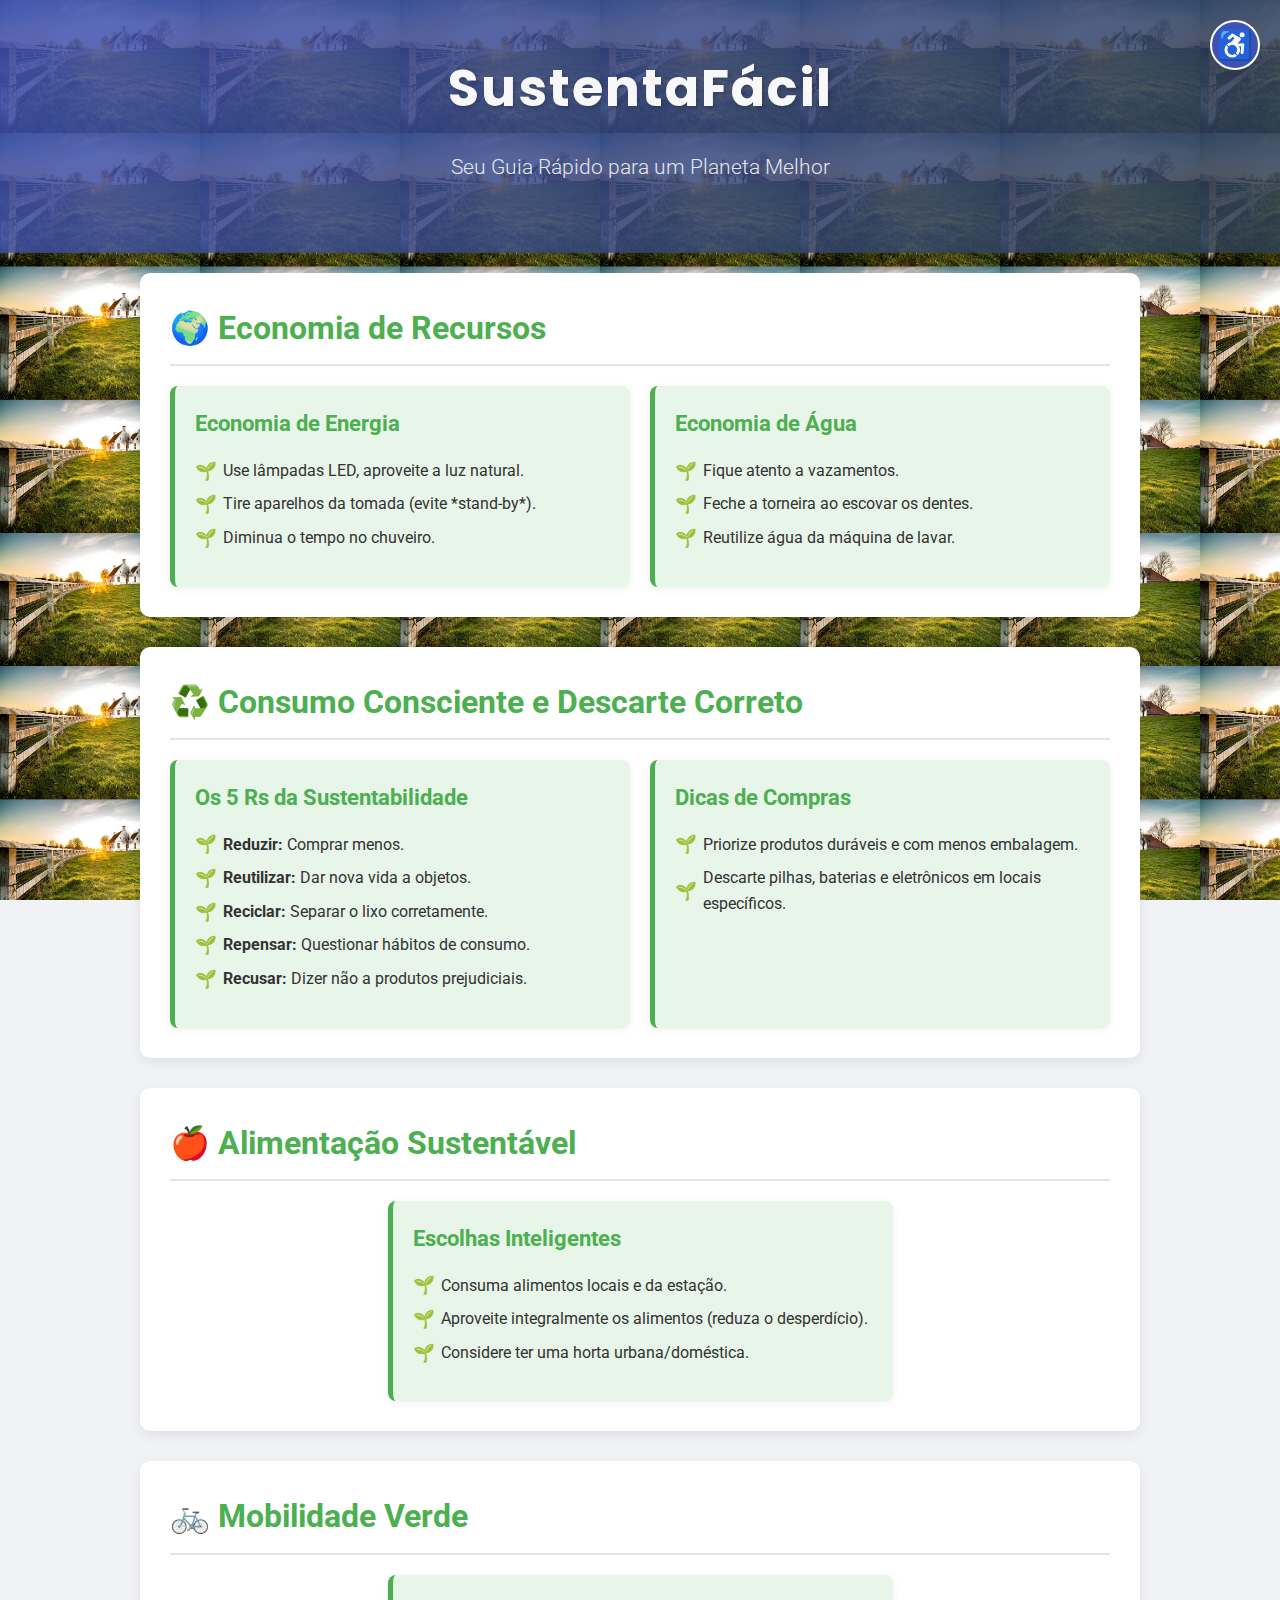
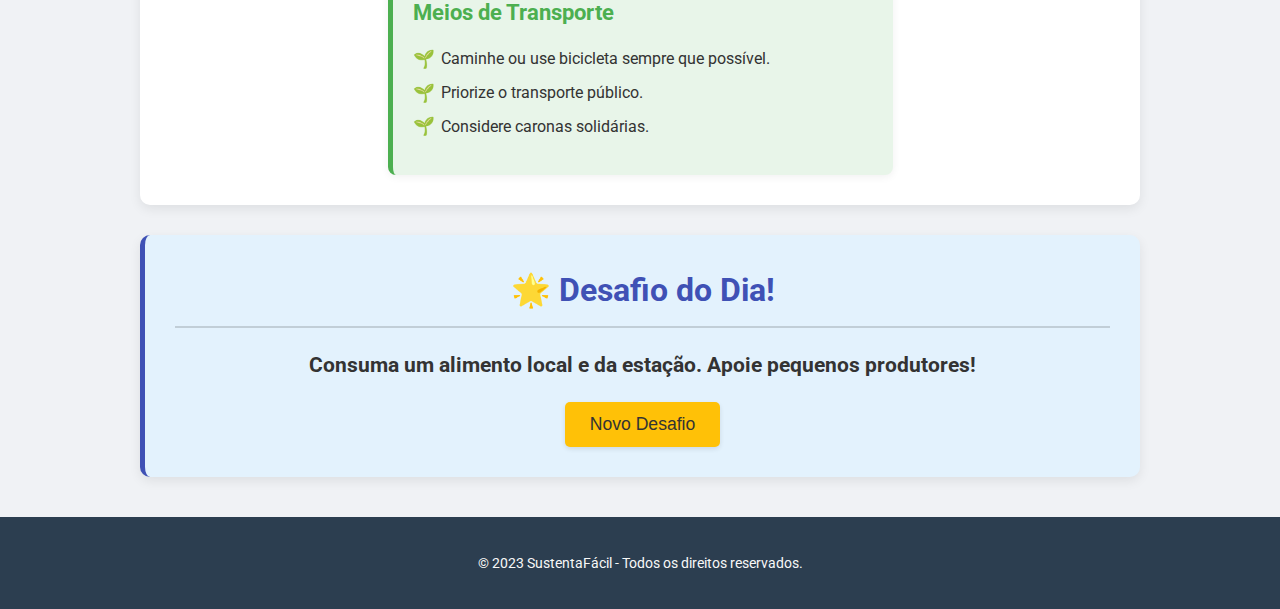
<file: agrinho-main/fabio/index.html>
<!DOCTYPE html>
<html lang="pt-BR">
<head>
    <meta charset="UTF-8">
    <meta name="viewport" content="width=device-width, initial-scale=1.0">
    <title>SustentaFácil - Guia de Boas Práticas Ambientais</title>
    <!-- Google Fonts: Poppins para títulos e Roboto para corpo do texto -->
    <link rel="preconnect" href="https://fonts.googleapis.com">
    <link rel="preconnect" href="https://fonts.gstatic.com" crossorigin>
    <link href="https://fonts.googleapis.com/css2?family=Poppins:wght@300;400;600;700&family=Roboto:wght@300;400;500;700&display=swap" rel="stylesheet">
    
    <!-- Meta descrição para SEO -->
    <meta name="description" content="Guia rápido e fácil para boas práticas ambientais, com dicas de economia de recursos, consumo consciente, alimentação sustentável e mobilidade verde.">
    <!-- Opcional: Adicione um favicon.ico para melhorar a identidade visual do site -->
    <link rel="icon" href="favicon.ico" type="image/x-icon">

    <style>
        /*
         * style.css - SustentaFácil
         * Versão: 2.0
         * Descrição: Estilos aprimorados para o guia de boas práticas ambientais.
         */

        /* --- 1. Variáveis CSS (Custom Properties) --- */
        /* Definem a paleta de cores, espaçamentos, sombras e transições de forma centralizada. */
        :root {
            /* Paleta de Cores Primárias */
            --color-primary: #3F51B5; /* Azul Escuro / Azul Indigo (para destaque principal) */
            --color-secondary: #4CAF50; /* Verde Médio (para o tema sustentável) */
            --color-accent: #FFC107; /* Amarelo Âmbar (para botões de ação e alerta) */
            --color-text-dark: #333333; /* Texto principal escuro */
            --color-text-light: #F8F8F8; /* Texto claro (em fundos escuros) */

            /* Cores de Fundo */
            --bg-body: #F0F2F5; /* Cinza claro suave para o fundo geral */
            --bg-header-gradient-start: rgba(63, 81, 181, 0.85); /* Início do gradiente do header */
            --bg-header-gradient-end: rgba(44, 62, 80, 0.85); /* Fim do gradiente do header */
            --bg-module: #FFFFFF; /* Fundo dos módulos */
            --bg-tip-card: #E8F5E9; /* Fundo levemente verde para cards */
            --bg-challenge-day: #E3F2FD; /* Fundo levemente azul para desafio */
            --bg-footer: #2C3E50; /* Cinza escuro azulado para o footer */
            --bg-accessibility-panel-section: rgba(255, 255, 255, 0.1); /* Fundo transparente para seções do painel */

            /* Cores de Borda/Linha */
            --border-light: 2px solid rgba(0, 0, 0, 0.1); /* Borda geral suave */
            --border-accent-light: 1px solid rgba(255, 255, 255, 0.2); /* Borda clara para elementos escuros */

            /* Sombras */
            --shadow-light: 0 4px 12px rgba(0, 0, 0, 0.08); /* Sombra mais suave para módulos */
            --shadow-medium: 0 8px 20px rgba(0, 0, 0, 0.12); /* Sombra para o header e botão flutuante */
            --shadow-card: 0 2px 8px rgba(0, 0, 0, 0.06); /* Sombra para cards */
            --shadow-inset: inset 0 1px 3px rgba(0, 0, 0, 0.2); /* Sombra interna para seções do painel */

            /* Espaçamento */
            --spacing-xs: 5px;
            --spacing-sm: 10px;
            --spacing-md: 20px;
            --spacing-lg: 30px;
            --spacing-xl: 40px;
            --padding-header: 3rem 0; /* Padding maior para o header */

            /* Bordas */
            --border-radius-base: 10px;
            --border-radius-card: 8px;
            --border-radius-button: 5px;
            --border-radius-circle: 50%;

            /* Transições */
            --transition-fast: 0.2s ease;
            --transition-normal: 0.3s ease-in-out; /* Adicionado ease-in-out para suavidade */
            --transition-transform: 0.1s ease; /* Transição para efeitos de clique/transform */
        }

        /* --- 2. Modo de Alto Contraste (Cores Neon para Acessibilidade) --- */
        /* Redefine as variáveis para o tema de alto contraste. */
        body.high-contrast {
            --color-primary: #00FFFF; /* Ciano Neon */
            --color-secondary: #FF00FF; /* Magenta Neon */
            --color-accent: #FFFF00; /* Amarelo Neon */
            --color-text-dark: #FFFFFF;
            --color-text-light: #000000;

            --bg-body: #000000;
            --bg-header-gradient-start: #000000;
            --bg-header-gradient-end: #000000;
            --bg-module: #1A1A1A;
            --bg-tip-card: #000000;
            --bg-challenge-day: #1A1A1A;
            --bg-footer: #1A1A1A;
            --bg-accessibility-panel-section: #000000;

            --border-light: 2px solid #666666;
            --border-accent-light: 1px solid #00FFFF; /* Borda ciano neon */

            --shadow-light: none; /* Remover sombras em alto contraste */
            --shadow-medium: none;
            --shadow-card: none;
            --shadow-inset: none;

            /* Ícone alternativo para alto contraste */
            .tip-card ul li::before {
                content: '⚡';
            }
        }

        /* --- 3. Estilos Gerais do Corpo --- */
        body {
            font-family: 'Roboto', sans-serif; /* Fonte para o corpo do texto */
            margin: 0;
            padding: 0;
            background-color: var(--bg-body);
            background-image: url('campo.avif'); /* Exemplo de padrão sutil */
            background-size: 200px;
            background-attachment: fixed;
            color: var(--color-text-dark);
            line-height: 1.6;
            font-size: 100%; /* Base para 1em = 16px */
            transition: font-size var(--transition-fast), background-color var(--transition-normal), color var(--transition-normal);
        }

        /* --- 4. Estilos do Cabeçalho (Header) --- */
        header {
            background-image: linear-gradient(135deg, var(--bg-header-gradient-start), var(--bg-header-gradient-end)), url('https://placehold.co/1200x400/3F51B5/FFFFFF?text=Header+Image'); /* Imagem e gradiente */
            background-size: cover; /* A imagem e o gradiente cobrem a área */
            background-repeat: no-repeat;
            background-position: center center;
            color: var(--color-text-light);
            padding: var(--padding-header);
            text-align: center;
            box-shadow: var(--shadow-medium);
            transition: background-image var(--transition-normal), color var(--transition-normal);
        }

        header h1 {
            font-family: 'Poppins', sans-serif; /* Fonte Poppins para o título principal */
            font-weight: 700;
            font-size: 3.2em;
            letter-spacing: 2px;
            margin: 0;
            text-shadow: 2px 2px 4px rgba(0, 0, 0, 0.2); /* Sutil sombra no texto do título */
        }

        header p {
            font-family: 'Roboto', sans-serif; /* Fonte Roboto para o subtítulo */
            font-weight: 300;
            font-size: 1.3em;
            opacity: 0.9;
        }

        /* --- 5. Estilos da Área Principal (Main) --- */
        main {
            max-width: 1000px;
            margin: var(--spacing-md) auto; /* 20px de margem superior/inferior */
            padding: 0 var(--spacing-md); /* 20px de padding nas laterais */
        }

        /* --- 6. Estilos dos Módulos de Conteúdo (.module) --- */
        .module {
            background-color: var(--bg-module);
            border-radius: var(--border-radius-base);
            box-shadow: var(--shadow-light);
            margin-bottom: var(--spacing-lg); /* 30px de margem inferior */
            padding: var(--spacing-lg); /* 30px de padding */
            transition: transform var(--transition-normal), box-shadow var(--transition-normal), background-color var(--transition-normal), color var(--transition-normal);
        }

        .module:hover {
            transform: translateY(-3px); /* Leve levantamento ao passar o mouse */
            box-shadow: 0 6px 16px rgba(0, 0, 0, 0.1); /* Sombra um pouco maior no hover */
        }

        .module h2 {
            color: var(--color-secondary);
            font-size: 2em;
            margin-top: 0;
            border-bottom: var(--border-light); /* Borda suave */
            padding-bottom: var(--spacing-sm); /* 10px */
            margin-bottom: var(--spacing-md); /* 20px */
            transition: color var(--transition-normal), border-bottom-color var(--transition-normal);
        }

        /* --- 7. Estilos do Container de Dicas (.tip-container) --- */
        .tip-container {
            display: flex;
            flex-wrap: wrap;
            gap: var(--spacing-md); /* 20px de espaçamento entre os cartões */
            justify-content: center;
        }

        /* --- 8. Estilos dos Cartões de Dicas (.tip-card) --- */
        .tip-card {
            background-color: var(--bg-tip-card);
            border-left: 5px solid var(--color-secondary); /* Borda lateral verde */
            border-radius: var(--border-radius-card); /* 8px */
            padding: var(--spacing-md); /* 20px */
            flex: 1;
            min-width: 280px;
            max-width: calc(50% - var(--spacing-sm)); /* Para duas colunas com 20px de gap */
            box-shadow: var(--shadow-card);
            transition: transform var(--transition-normal), box-shadow var(--transition-normal), background-color var(--transition-normal), border-left-color var(--transition-normal);
        }

        .tip-card:hover {
            transform: translateY(-2px);
            box-shadow: 0 4px 12px rgba(0, 0, 0, 0.1);
            border-left-color: var(--color-primary); /* Destaca a borda para azul no hover */
        }

        .tip-card h3 {
            color: var(--color-secondary);
            margin-top: 0;
            font-size: 1.4em;
            margin-bottom: 15px;
            transition: color var(--transition-normal);
        }

        .tip-card ul {
            list-style-type: none;
            padding: 0;
        }

        .tip-card ul li {
            margin-bottom: 8px;
            position: relative;
            padding-left: 28px; /* Aumentado para melhor espaçamento do ícone */
        }

        .tip-card ul li::before {
            content: '🌱'; /* Ícone de planta */
            position: absolute;
            left: 0;
            top: 50%; /* Alinhamento vertical */
            transform: translateY(-50%); /* Centraliza verticalmente */
            font-size: 1.1em;
            color: var(--color-secondary);
            transition: color var(--transition-normal);
        }

        /* --- 9. Estilos da Seção Desafio do Dia (#desafio-do-dia) --- */
        #desafio-do-dia {
            text-align: center;
            background-color: var(--bg-challenge-day);
            border-left: 5px solid var(--color-primary); /* Borda lateral azul */
            color: var(--color-text-dark);
            padding: var(--spacing-lg); /* 30px */
            border-radius: var(--border-radius-base);
            box-shadow: var(--shadow-light);
            transition: background-color var(--transition-normal), border-left-color var(--transition-normal), color var(--transition-normal), box-shadow var(--transition-normal);
        }

        #desafio-do-dia h2 {
            color: var(--color-primary);
            border-bottom: 2px solid rgba(0, 0, 0, 0.15); /* Borda mais visível */
            padding-bottom: var(--spacing-sm); /* 10px */
            margin-bottom: var(--spacing-md); /* 20px */
            transition: color var(--transition-normal), border-bottom-color var(--transition-normal);
        }

        #daily-challenge {
            font-size: 1.3em;
            margin-bottom: var(--spacing-md); /* 20px */
            font-weight: bold;
        }

        #get-challenge-btn {
            background-color: var(--color-accent); /* Botão com cor de destaque (amarelo) */
            color: var(--color-text-dark); /* Texto escuro no botão amarelo */
            border: none;
            padding: 12px 25px;
            border-radius: var(--border-radius-button);
            font-size: 1.1em;
            cursor: pointer;
            box-shadow: 0 2px 5px rgba(0, 0, 0, 0.1); /* Sombra para o botão */
            transition: background-color var(--transition-normal), transform var(--transition-transform), box-shadow var(--transition-normal);
        }

        #get-challenge-btn:hover {
            background-color: #e0a800; /* Tom mais escuro do amarelo */
            transform: translateY(-2px); /* Leve levantamento */
            box-shadow: 0 4px 8px rgba(0, 0, 0, 0.2);
        }

        #get-challenge-btn:active {
            transform: translateY(1px); /* Efeito de "apertar" */
        }

        /* --- 10. Estilos do Rodapé (Footer) --- */
        footer {
            text-align: center;
            padding: var(--spacing-md); /* 20px */
            margin-top: var(--spacing-xl); /* 40px */
            background-color: var(--bg-footer);
            color: var(--color-text-light);
            font-size: 0.9em;
            transition: background-color var(--transition-normal), color var(--transition-normal);
        }

        /* --- 11. Estilos da Aba de Acessibilidade --- */

        /* Botão de Acessibilidade Flutuante */
        #accessibility-btn {
            position: fixed;
            top: var(--spacing-md); /* 20px */
            right: var(--spacing-md); /* 20px */
            background-color: var(--color-primary); /* Usa a cor primária */
            color: white;
            border: 2px solid white; /* Borda para destaque */
            border-radius: var(--border-radius-circle); /* 50% */
            width: 50px;
            height: 50px;
            font-size: 1.8em;
            display: flex;
            justify-content: center;
            align-items: center;
            cursor: pointer;
            box-shadow: var(--shadow-medium); /* Sombra mais pronunciada */
            z-index: 1000;
            transition: background-color var(--transition-normal), transform var(--transition-transform), box-shadow var(--transition-normal);
        }

        #accessibility-btn:hover {
            background-color: #303F9F; /* Tom mais escuro do azul primário */
            transform: scale(1.05); /* Pequeno zoom no hover */
            box-shadow: 0 8px 16px rgba(0, 0, 0, 0.3);
        }

        #accessibility-btn:active {
            transform: scale(0.95); /* Efeito de "apertar" */
        }

        /* Painel de Acessibilidade */
        #accessibility-panel {
            position: fixed;
            top: 0;
            right: -300px; /* Escondido fora da tela */
            width: 280px;
            height: 100%;
            background-color: var(--bg-footer); /* Fundo cinza escuro para o painel */
            color: var(--color-text-light);
            box-shadow: -4px 0 10px rgba(0, 0, 0, 0.3);
            z-index: 1001;
            padding: var(--spacing-md); /* 20px */
            box-sizing: border-box;
            transition: right var(--transition-normal);
            display: flex;
            flex-direction: column;
            gap: var(--spacing-md); /* 20px de espaçamento entre seções */
        }

        #accessibility-panel.open {
            right: 0; /* Abre o painel */
        }

        #accessibility-panel h3 {
            margin-top: 0;
            font-size: 1.5em;
            color: var(--color-secondary); /* Verde para o título do painel */
            text-align: center;
            margin-bottom: 15px;
        }

        #close-accessibility-btn {
            background: none;
            border: none;
            color: var(--color-text-light);
            font-size: 1.5em;
            position: absolute;
            top: var(--spacing-sm); /* 10px */
            right: var(--spacing-sm); /* 10px */
            cursor: pointer;
            transition: color var(--transition-fast);
        }

        #close-accessibility-btn:hover {
            color: var(--color-accent); /* Amarelo no hover para fechar */
        }

        /* Estilos para as seções dentro do painel de acessibilidade */
        .accessibility-section {
            background-color: var(--bg-accessibility-panel-section); /* Fundo sutil transparente */
            border-radius: var(--border-radius-base); /* 10px */
            padding: 15px;
            margin-bottom: var(--spacing-sm); /* 10px */
            box-shadow: var(--shadow-inset); /* Sombra interna */
        }

        .accessibility-section h4 {
            margin-top: 0;
            margin-bottom: 15px;
            color: var(--color-text-light);
            font-size: 1.2em;
            text-align: center;
            border-bottom: var(--border-accent-light); /* Borda clara */
            padding-bottom: var(--spacing-sm); /* 10px */
        }

        .button-group {
            display: flex;
            flex-wrap: wrap;
            gap: var(--spacing-sm); /* 10px */
            justify-content: center;
        }

        .button-group button {
            background-color: var(--color-primary);
            color: var(--color-text-light);
            border: none;
            padding: 10px 15px;
            border-radius: var(--border-radius-button); /* 5px */
            cursor: pointer;
            font-size: 0.95em;
            transition: background-color var(--transition-fast), transform var(--transition-transform);
            flex-grow: 1;
            min-width: 80px;
        }

        .button-group button:hover {
            background-color: #303F9F; /* Tom mais escuro do azul primário */
        }

        .button-group button:active {
            transform: translateY(1px); /* Efeito de "apertar" */
        }

        /* Estilos específicos para os botões de contraste */
        .button-group #high-contrast {
            background-color: var(--color-accent); /* Amarelo para alto contraste */
            color: var(--color-text-dark); /* Texto escuro */
        }

        .button-group #high-contrast:hover {
            background-color: #e0a800; /* Tom mais escuro do amarelo */
        }

        .button-group #normal-contrast {
            background-color: #607D8B; /* Um cinza azulado neutro para contraste normal */
            color: var(--color-text-light);
        }

        .button-group #normal-contrast:hover {
            background-color: #455A64; /* Tom mais escuro do cinza */
        }

        /* --- 12. Classes de Acessibilidade (sr-only) --- */
        /* Oculta visualmente, mas mantém acessível para leitores de tela. */
        .sr-only {
            position: absolute;
            width: 1px;
            height: 1px;
            padding: 0;
            margin: -1px;
            overflow: hidden;
            clip: rect(0, 0, 0, 0);
            white-space: nowrap;
            border-width: 0;
        }

        /* --- 13. Responsividade (Media Queries) --- */
        /* Ajusta o layout para diferentes tamanhos de tela. */
        @media (max-width: 1024px) {
            main {
                max-width: 90%; /* Ajusta a largura máxima para se adequar */
            }
            .tip-card {
                max-width: calc(50% - var(--spacing-sm)); /* Ainda duas colunas, mas com mais espaço relativo */
            }
        }

        @media (max-width: 768px) {
            header h1 {
                font-size: 2.2em;
            }
            header p {
                font-size: 1.1em;
            }
            main {
                padding: 0 var(--spacing-md);
            }
            .tip-card {
                max-width: 100%; /* Cartões empilhados em telas menores */
            }
            .module {
                padding: var(--spacing-md);
            }
            #accessibility-btn {
                width: 45px;
                height: 45px;
                font-size: 1.6em;
                top: var(--spacing-md);
                right: var(--spacing-md);
            }
            #accessibility-panel {
                width: 100%;
                right: -100%;
            }
            #accessibility-panel.open {
                right: 0;
            }
        }

        @media (max-width: 480px) {
            header h1 {
                font-size: 1.8em;
            }
            header p {
                font-size: 1em;
            }
            .module {
                padding: var(--spacing-sm);
            }
            .tip-card {
                padding: var(--spacing-sm);
            }
            #accessibility-btn {
                top: var(--spacing-sm);
                right: var(--spacing-sm);
            }
        }
    </style>
</head>
<body>
    <header>
        <h1>SustentaFácil</h1>
        <p>Seu Guia Rápido para um Planeta Melhor</p>
    </header>

    <main>
        <section class="module" id="economia-de-recursos">
            <h2>🌍 Economia de Recursos</h2>
            <div class="tip-container">
                <article class="tip-card">
                    <h3>Economia de Energia</h3>
                    <ul>
                        <li>Use lâmpadas LED, aproveite a luz natural.</li>
                        <li>Tire aparelhos da tomada (evite *stand-by*).</li>
                        <li>Diminua o tempo no chuveiro.</li>
                    </ul>
                </article>
                <article class="tip-card">
                    <h3>Economia de Água</h3>
                    <ul>
                        <li>Fique atento a vazamentos.</li>
                        <li>Feche a torneira ao escovar os dentes.</li>
                        <li>Reutilize água da máquina de lavar.</li>
                    </ul>
                </article>
            </div>
        </section>

        <section class="module" id="consumo-consciente">
            <h2>♻️ Consumo Consciente e Descarte Correto</h2>
            <div class="tip-container">
                <article class="tip-card">
                    <h3>Os 5 Rs da Sustentabilidade</h3>
                    <ul>
                        <li><strong>Reduzir:</strong> Comprar menos.</li>
                        <li><strong>Reutilizar:</strong> Dar nova vida a objetos.</li>
                        <li><strong>Reciclar:</strong> Separar o lixo corretamente.</li>
                        <li><strong>Repensar:</strong> Questionar hábitos de consumo.</li>
                        <li><strong>Recusar:</strong> Dizer não a produtos prejudiciais.</li>
                    </ul>
                </article>
                <article class="tip-card">
                    <h3>Dicas de Compras</h3>
                    <ul>
                        <li>Priorize produtos duráveis e com menos embalagem.</li>
                        <li>Descarte pilhas, baterias e eletrônicos em locais específicos.</li>
                    </ul>
                </article>
            </div>
        </section>

        <section class="module" id="alimentacao-sustentavel">
            <h2>🍎 Alimentação Sustentável</h2>
            <div class="tip-container">
                <article class="tip-card">
                    <h3>Escolhas Inteligentes</h3>
                    <ul>
                        <li>Consuma alimentos locais e da estação.</li>
                        <li>Aproveite integralmente os alimentos (reduza o desperdício).</li>
                        <li>Considere ter uma horta urbana/doméstica.</li>
                    </ul>
                </article>
            </div>
        </section>

        <section class="module" id="mobilidade-verde">
            <h2>🚲 Mobilidade Verde</h2>
            <div class="tip-container">
                <article class="tip-card">
                    <h3>Meios de Transporte</h3>
                    <ul>
                        <li>Caminhe ou use bicicleta sempre que possível.</li>
                        <li>Priorize o transporte público.</li>
                        <li>Considere caronas solidárias.</li>
                    </ul>
                </article>
            </div>
        </section>

        <section class="module" id="desafio-do-dia">
            <h2>🌟 Desafio do Dia!</h2>
            <p id="daily-challenge">Clique para ver seu desafio sustentável!</p>
            <button id="get-challenge-btn" aria-controls="daily-challenge">Novo Desafio</button>
        </section>
    </main>

    <footer>
        <p>&copy; 2023 SustentaFácil - Todos os direitos reservados.</p>
    </footer>

    <!-- Botão de Acessibilidade Flutuante -->
    <button id="accessibility-btn" aria-label="Abrir configurações de acessibilidade" aria-expanded="false" aria-controls="accessibility-panel">
        ♿
    </button>

    <!-- Painel de Acessibilidade -->
    <div id="accessibility-panel" role="dialog" aria-modal="true" aria-labelledby="accessibility-panel-title" style="display: none;">
        <!-- Título oculto para leitores de tela -->
        <h3 id="accessibility-panel-title" class="sr-only">Configurações de Acessibilidade</h3>
        <button id="close-accessibility-btn" aria-label="Fechar painel de acessibilidade">X</button>
        
        <div class="accessibility-section">
            <h4>Tamanho da Fonte</h4>
            <div class="button-group">
                <button id="increase-font">Aumentar A+</button>
                <button id="decrease-font">Diminuir A-</button>
                <button id="reset-font">Padrão</button>
            </div>
        </div>

        <div class="accessibility-section">
            <h4>Contraste</h4>
            <div class="button-group">
                <button id="high-contrast">Alto Contraste</button>
                <button id="normal-contrast">Padrão</button>
            </div>
        </div>
    </div>

    <script>
        document.addEventListener('DOMContentLoaded', () => {
            const dailyChallengeElement = document.getElementById('daily-challenge');
            const getChallengeBtn = document.getElementById('get-challenge-btn');
            const accessibilityBtn = document.getElementById('accessibility-btn');
            const accessibilityPanel = document.getElementById('accessibility-panel');
            const closeAccessibilityBtn = document.getElementById('close-accessibility-btn');
            const highContrastBtn = document.getElementById('high-contrast');
            const normalContrastBtn = document.getElementById('normal-contrast');
            const increaseFontBtn = document.getElementById('increase-font');
            const decreaseFontBtn = document.getElementById('decrease-font');
            const resetFontBtn = document.getElementById('reset-font');

            // --- Lógica do Desafio Diário ---
            const challenges = [
                "Desligue a luz ao sair de um cômodo. Economia de energia garantida!",
                "Tome um banho de no máximo 5 minutos hoje. Cada gota conta!",
                "Reutilize uma garrafa plástica como vaso para uma pequena planta. 🌱",
                "Separe seu lixo reciclável (plástico, papel, metal, vidro).",
                "Planeje suas refeições para evitar o desperdício de alimentos.",
                "Use sacolas retornáveis nas suas compras. Diga não às sacolas plásticas!",
                "Priorize o transporte público ou a bicicleta hoje. Menos carros, menos poluição.",
                "Descongele alimentos na geladeira em vez de usar água corrente.",
                "Doe roupas ou objetos que você não usa mais. Reutilize e ajude!",
                "Evite o uso de canudos plásticos. Escolha reutilizáveis ou dispense.",
                "Consuma um alimento local e da estação. Apoie pequenos produtores!",
                "Feche a torneira enquanto escova os dentes. Hábito simples, grande impacto."
            ];

            function getRandomChallenge() {
                const randomIndex = Math.floor(Math.random() * challenges.length);
                dailyChallengeElement.textContent = challenges[randomIndex];
            }

            // Exibe um desafio inicial ao carregar a página
            getRandomChallenge();

            // Listener de evento para o botão do desafio
            getChallengeBtn.addEventListener('click', getRandomChallenge);

            // --- Lógica do Painel de Acessibilidade ---
            accessibilityBtn.addEventListener('click', () => {
                const isOpen = accessibilityPanel.classList.toggle('open');
                accessibilityBtn.setAttribute('aria-expanded', isOpen);
                // Alterna o estilo de exibição para leitores de tela quando o painel está aberto/fechado
                accessibilityPanel.style.display = isOpen ? 'flex' : 'none';
            });

            closeAccessibilityBtn.addEventListener('click', () => {
                accessibilityPanel.classList.remove('open');
                accessibilityBtn.setAttribute('aria-expanded', 'false');
                accessibilityPanel.style.display = 'none';
            });

            // --- Lógica do Modo de Contraste ---
            highContrastBtn.addEventListener('click', () => {
                document.body.classList.add('high-contrast');
                // Salva a preferência (opcional, mas bom para a experiência do usuário)
                localStorage.setItem('contrastMode', 'high');
            });

            normalContrastBtn.addEventListener('click', () => {
                document.body.classList.remove('high-contrast');
                // Salva a preferência
                localStorage.setItem('contrastMode', 'normal');
            });

            // Aplica a preferência de contraste salva ao carregar a página
            if (localStorage.getItem('contrastMode') === 'high') {
                document.body.classList.add('high-contrast');
            }

            // --- Lógica do Tamanho da Fonte ---
            let currentFontSize = 100; // Corresponde a 100% no CSS

            function updateFontSize() {
                document.body.style.fontSize = `${currentFontSize}%`;
            }

            increaseFontBtn.addEventListener('click', () => {
                if (currentFontSize < 150) { // Tamanho máximo da fonte 150%
                    currentFontSize += 10;
                    updateFontSize();
                }
            });

            decreaseFontBtn.addEventListener('click', () => {
                if (currentFontSize > 80) { // Tamanho mínimo da fonte 80%
                    currentFontSize -= 10;
                    updateFontSize();
                }
            });

            resetFontBtn.addEventListener('click', () => {
                currentFontSize = 100; // Redefinir para o padrão
                updateFontSize();
            });
        });
    </script>
</body>
</html>
</file>
